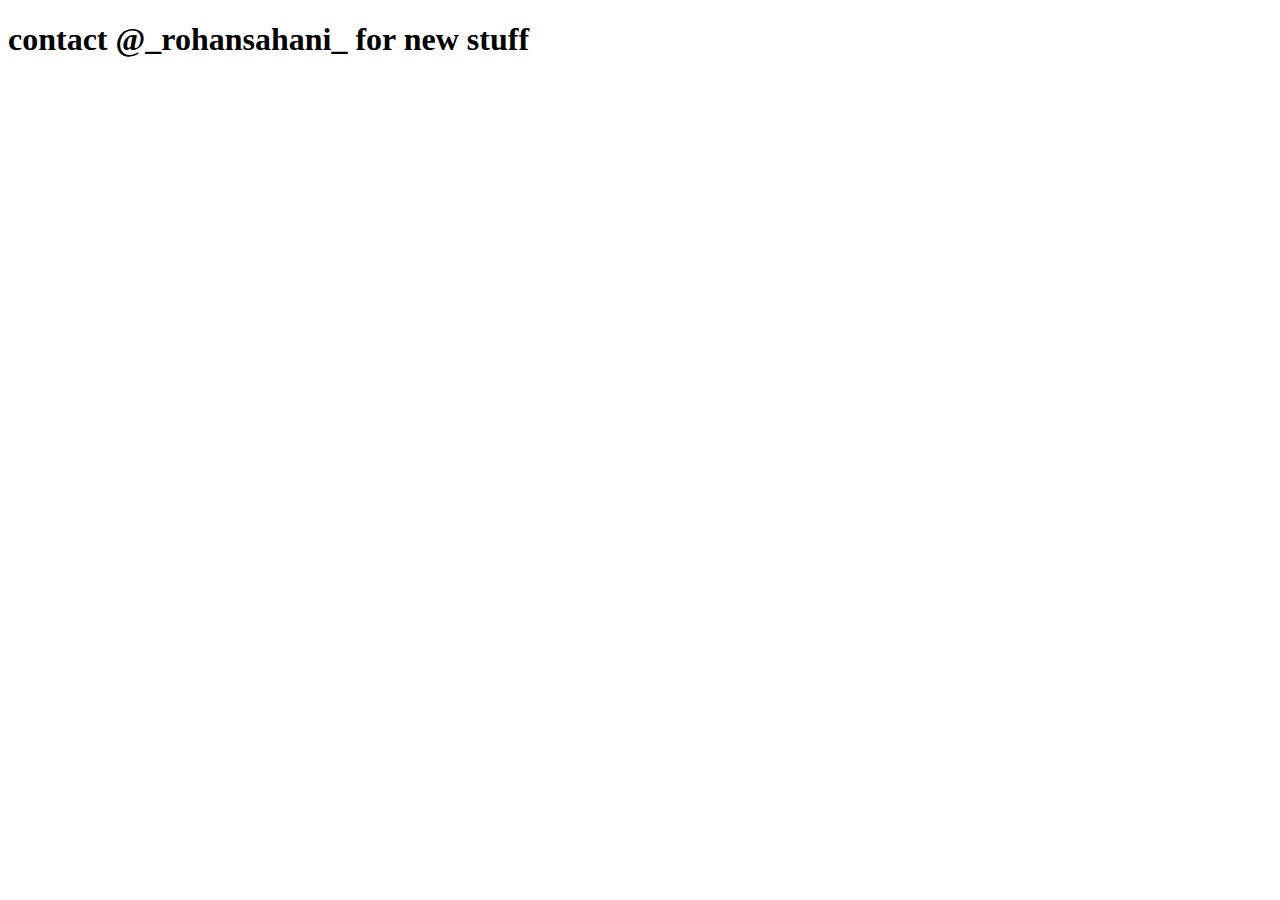
<file: index.html>
<!DOCTYPE html>
<html lang="en">
<head>
    <meta charset="UTF-8">
    <meta name="viewport" content="width=device-width, initial-scale=1.0">
    <title>please wait</title>
    
</head>
<body>
    <h1>contact @_rohansahani_ for new stuff</h1>
</body>
</html>
</file>
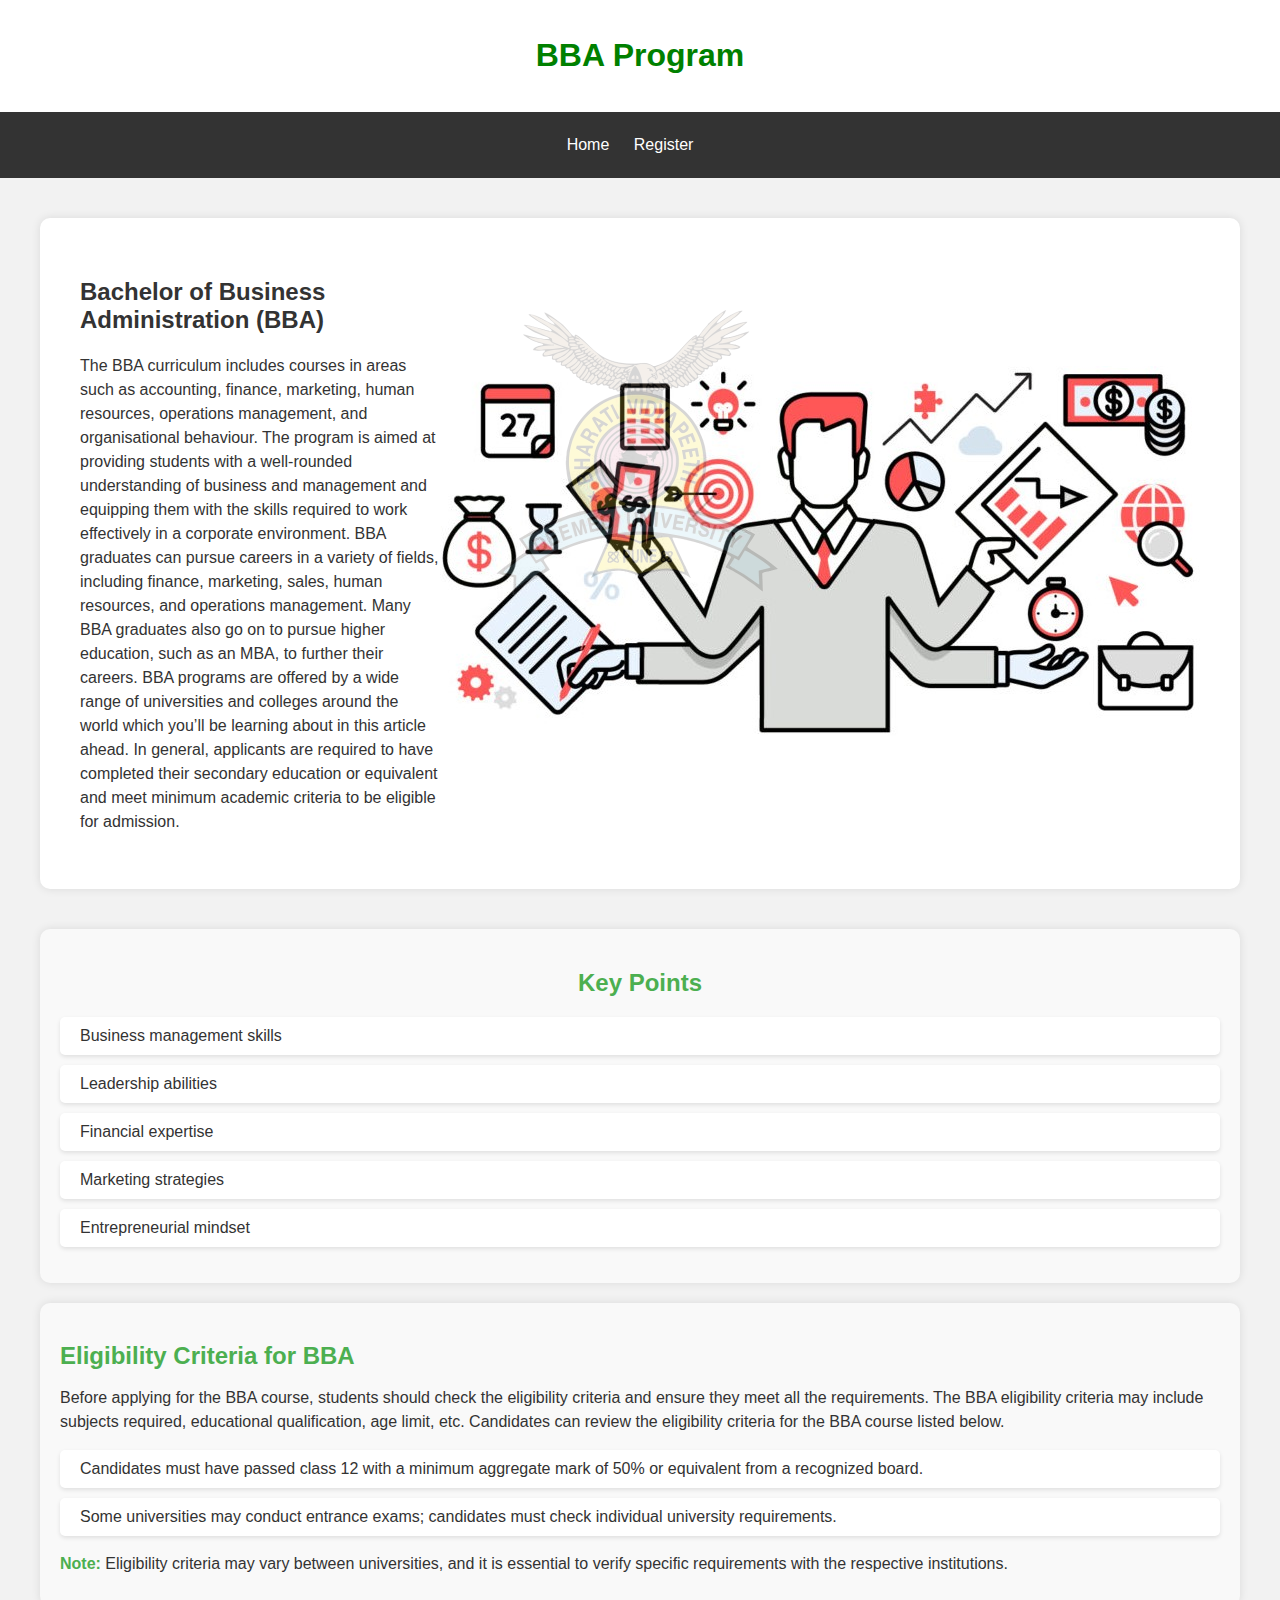
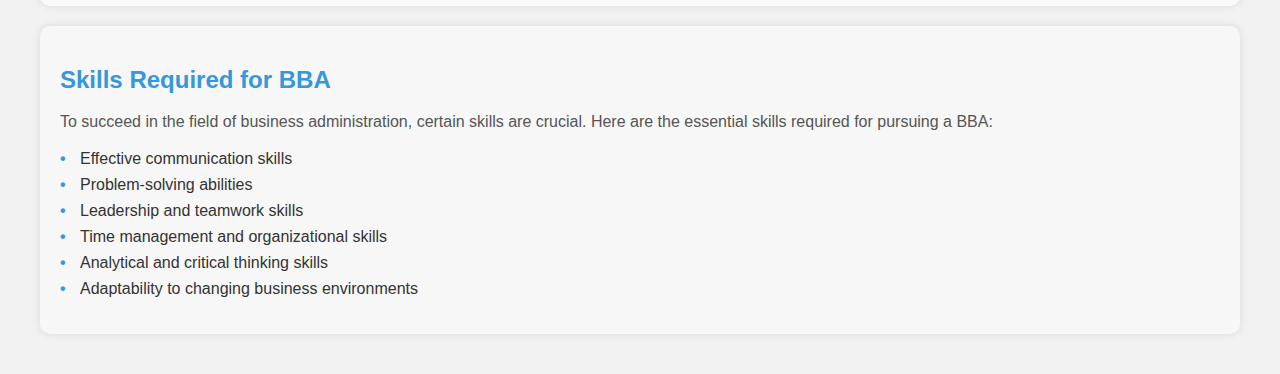
<file: bba.html>
<!DOCTYPE html>
<html lang="en">

<head>
    <meta charset="UTF-8">
    <meta name="viewport" content="width=device-width, initial-scale=1.0">
    <title>BCA Program</title>
    <link rel="stylesheet" href="styles.css"> <!-- Include your CSS file here if needed -->
    <style>
        /* CSS for watermark */
         .watermark {
            position: fixed;
            top: 50%;
            left: 50%;
            transform: translate(-50%, -50%);
            opacity: 0.2; /* Adjust the opacity of the watermark */
            pointer-events: none;
            width: 400px; /* Set the width of the watermark */
            height: auto; /* Maintain aspect ratio */
        }
    </style>
</head>

<body>
    <img src="College logo.png" alt="Watermark" class="watermark">
    <header>
        <h1>BBA Program</h1>
    </header>

    <nav>
        <ul>
            <li><a href="index.html">Home</a></li>
            <li><a href="register.html">Register</a></li>
        </ul>
    </nav>

    <main>
        <section id="bba-content">
            <div id="bba-info">
                <h2>Bachelor of Business Administration (BBA)</h2>
                <p>The BBA curriculum includes courses in areas such as accounting, finance, marketing, human resources, operations management, and organisational behaviour. The program is aimed at providing students with a well-rounded understanding of business and management and equipping them with the skills required to work effectively in a corporate environment.

                    BBA graduates can pursue careers in a variety of fields, including finance, marketing, sales, human resources, and operations management. Many BBA graduates also go on to pursue higher education, such as an MBA, to further their careers.
                    
                    BBA programs are offered by a wide range of universities and colleges around the world which you’ll be learning about in this article ahead. In general, applicants are required to have completed their secondary education or equivalent and meet minimum academic criteria to be eligible for admission.</p>
            </div>
            <div id="bba-image">
                <img src="bba-photo.jpg" alt="BCA Program Photo">
            </div>
        </section>
        <section id="key-points">
            <h2>Key Points</h2>
            <ul>
                <li>Business management skills</li>
                <li>Leadership abilities</li>
                <li>Financial expertise</li>
                <li>Marketing strategies</li>
                <li>Entrepreneurial mindset</li>
            </ul>
        </section>

        <section id="eligibility-criteria">
            <h2>Eligibility Criteria for BBA</h2>
            <p>Before applying for the BBA course, students should check the eligibility criteria and ensure they meet all the requirements. The BBA eligibility criteria may include subjects required, educational qualification, age limit, etc. Candidates can review the eligibility criteria for the BBA course listed below.</p>
            <ul>
                <li>Candidates must have passed class 12 with a minimum aggregate mark of 50% or equivalent from a recognized board.</li>
                <li>Some universities may conduct entrance exams; candidates must check individual university requirements.</li>
            </ul>
            <p><strong>Note:</strong> Eligibility criteria may vary between universities, and it is essential to verify specific requirements with the respective institutions.</p>
        </section>

        <section id="skills-required">
            <h2>Skills Required for BBA</h2>
            <p>To succeed in the field of business administration, certain skills are crucial. Here are the essential skills required for pursuing a BBA:</p>
            <ul>
                <li>Effective communication skills</li>
                <li>Problem-solving abilities</li>
                <li>Leadership and teamwork skills</li>
                <li>Time management and organizational skills</li>
                <li>Analytical and critical thinking skills</li>
                <li>Adaptability to changing business environments</li>
            </ul>
        </section>
    </main>
</body>
</html>
</file>
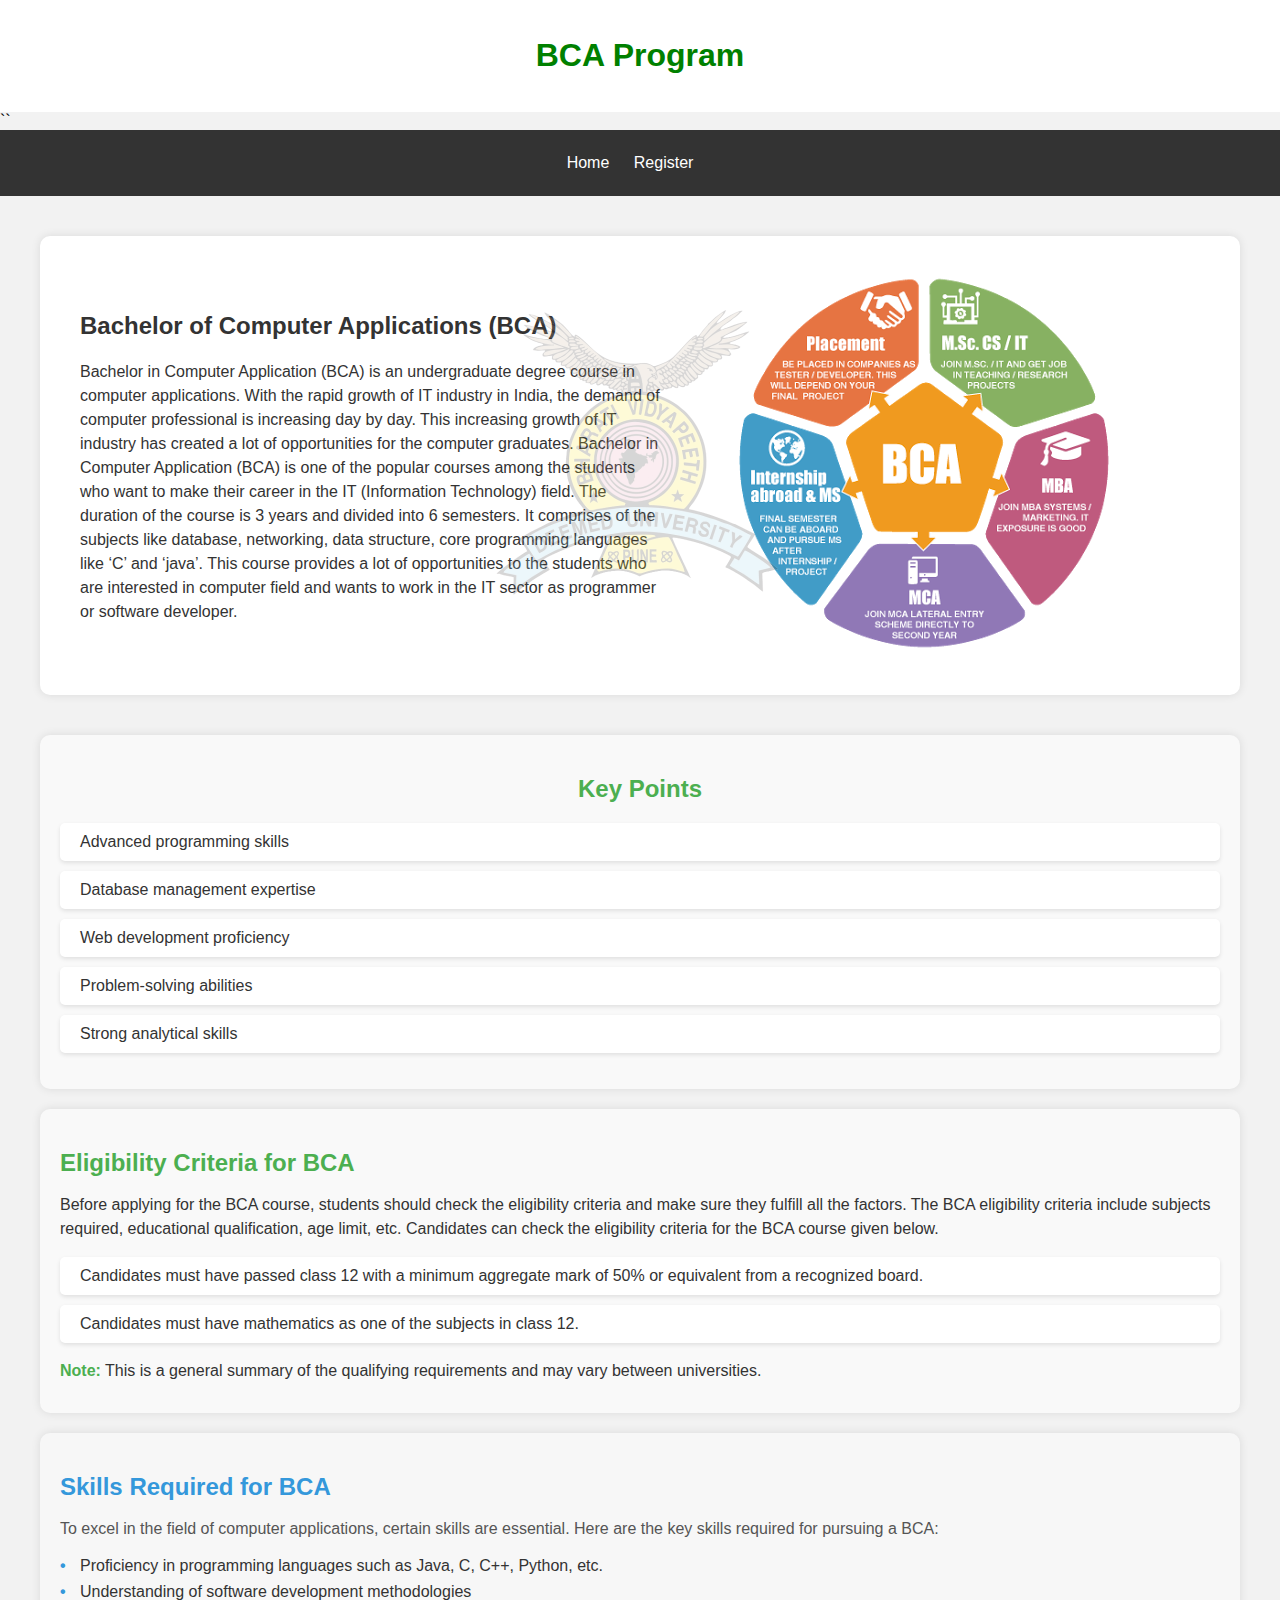
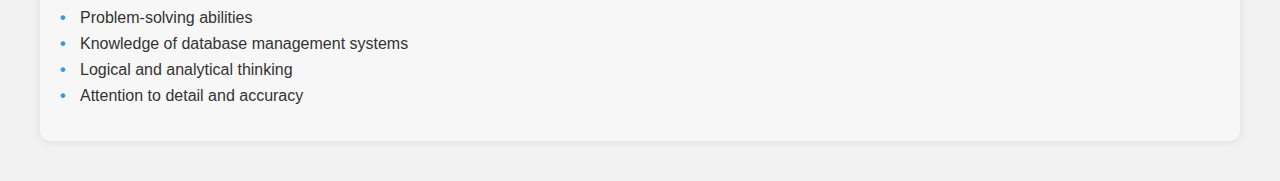
<file: bca.html>
<!DOCTYPE html>
<html lang="en">

<head>
    <meta charset="UTF-8">
    <meta name="viewport" content="width=device-width, initial-scale=1.0">
    <title>BCA Program</title>
    <link rel="stylesheet" href="styles.css"> <!-- Include your CSS file here if needed -->
    <style>
        /* CSS for watermark */
        .watermark {
            position: fixed;
            top: 50%;
            left: 50%;
            transform: translate(-50%, -50%);
            opacity: 0.2; /* Adjust the opacity of the watermark */
            pointer-events: none;
            width: 400px; /* Set the width of the watermark */
            height: auto; /* Maintain aspect ratio */
        }
    </style>
</head>

<body>
    <img src="College logo.png" alt="Watermark" class="watermark">
    <header>
        <h1>BCA Program</h1>
    </header>``

    <nav>
        <ul>
            <li><a href="index.html">Home</a></li>
            <li><a href="register.html">Register</a></li>
        </ul>
    </nav>

    <main>
        <section id="bca-content">
            <div id="bca-info">
                <h2>Bachelor of Computer Applications (BCA)</h2>
                <p>Bachelor in Computer Application (BCA) is an undergraduate degree course in computer applications. With the rapid growth of IT industry in India, the demand of computer professional is increasing day by day. This increasing growth of IT industry has created a lot of opportunities for the computer graduates.

                    Bachelor in Computer Application (BCA) is one of the popular courses among the students who want to make their career in the IT (Information Technology) field. The duration of the course is 3 years and divided into 6 semesters. It comprises of the subjects like database, networking, data structure, core programming languages like ‘C’ and ‘java’. This course provides a lot of opportunities to the students who are interested in computer field and wants to work in the IT sector as programmer or software developer.</p>
            </div>
            <div id="bca-image">
                <img src="bca-photo.png" alt="BCA Program Photo">
            </div>
            
        </section>
        <section id="key-points">
            <h2>Key Points</h2>
            <ul>
                <li>Advanced programming skills</li>
                <li>Database management expertise</li>
                <li>Web development proficiency</li>
                <li>Problem-solving abilities</li>
                <li>Strong analytical skills</li>
            </ul>
        </section>

        <section id="eligibility-criteria">
            <h2>Eligibility Criteria for BCA</h2>
            <p>Before applying for the BCA course, students should check the eligibility criteria and make sure they fulfill all the factors. The BCA eligibility criteria include subjects required, educational qualification, age limit, etc. Candidates can check the eligibility criteria for the BCA course given below.</p>
            <ul>
                <li>Candidates must have passed class 12 with a minimum aggregate mark of 50% or equivalent from a recognized board.</li>
                <li>Candidates must have mathematics as one of the subjects in class 12.</li>
            </ul>
            <p><strong>Note:</strong> This is a general summary of the qualifying requirements and may vary between universities.</p>
        </section>

    </section>

    <section id="skills-required">
        <h2>Skills Required for BCA</h2>
        <p>To excel in the field of computer applications, certain skills are essential. Here are the key skills required for pursuing a BCA:</p>
        <ul>
            <li>Proficiency in programming languages such as Java, C, C++, Python, etc.</li>
            <li>Understanding of software development methodologies</li>
            <li>Problem-solving abilities</li>
            <li>Knowledge of database management systems</li>
            <li>Logical and analytical thinking</li>
            <li>Attention to detail and accuracy</li>
        </ul>
    </section>

    </main>
</body>
</html>
</file>
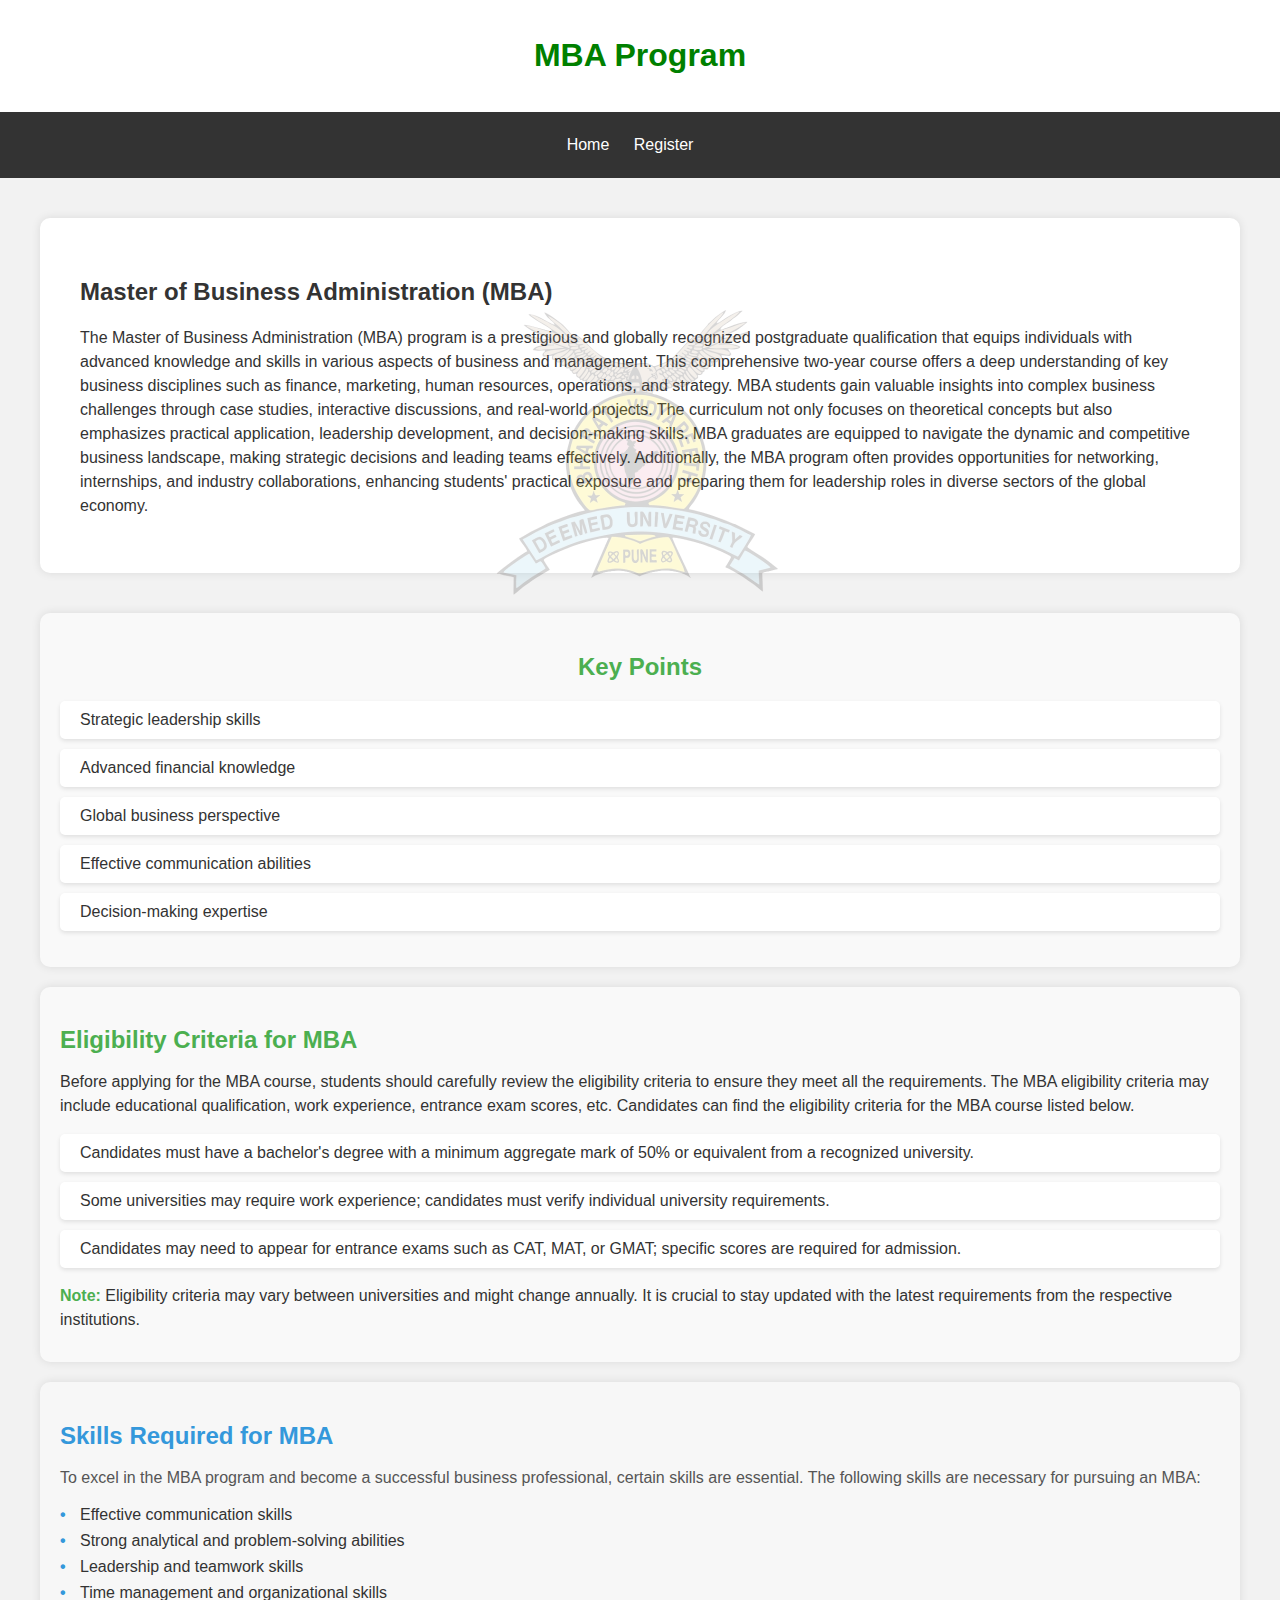
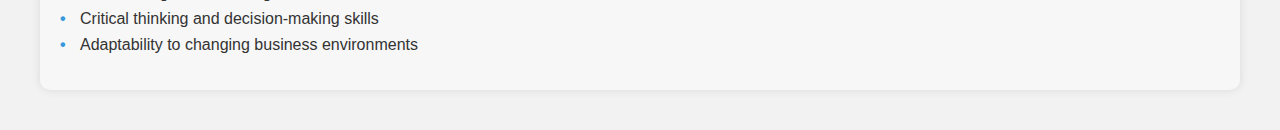
<file: mba.html>
<!DOCTYPE html>
<html lang="en">

<head>
    <style>
        /* CSS for watermark */
        .watermark {
            position: fixed;
            top: 50%;
            left: 50%;
            transform: translate(-50%, -50%);
            opacity: 0.2; /* Adjust the opacity of the watermark */
            pointer-events: none;
            width: 400px; /* Set the width of the watermark */
            height: auto; /* Maintain aspect ratio */
        }
    </style>
    <meta charset="UTF-8">
    <meta name="viewport" content="width=device-width, initial-scale=1.0">
    <title>BCA Program</title>
    <link rel="stylesheet" href="styles.css"> <!-- Include your CSS file here if needed -->
</head>

<body>
    <img src="College logo.png" alt="Watermark" class="watermark">
    <header>
        <h1>MBA Program</h1>
    </header>

    <nav>
        <ul>
            <li><a href="index.html">Home</a></li>
            <li><a href="register.html">Register</a></li>
        </ul>
    </nav>

    <main>
        <section>
            <h2>Master of Business Administration (MBA)</h2>
            <p>The Master of Business Administration (MBA) program is a prestigious and globally recognized postgraduate qualification that equips individuals with advanced knowledge and skills in various aspects of business and management. This comprehensive two-year course offers a deep understanding of key business disciplines such as finance, marketing, human resources, operations, and strategy. MBA students gain valuable insights into complex business challenges through case studies, interactive discussions, and real-world projects. The curriculum not only focuses on theoretical concepts but also emphasizes practical application, leadership development, and decision-making skills. MBA graduates are equipped to navigate the dynamic and competitive business landscape, making strategic decisions and leading teams effectively. Additionally, the MBA program often provides opportunities for networking, internships, and industry collaborations, enhancing students' practical exposure and preparing them for leadership roles in diverse sectors of the global economy.</p>
        </section>
        <section id="key-points">
            <h2>Key Points</h2>
            <ul>
                <li>Strategic leadership skills</li>
                <li>Advanced financial knowledge</li>
                <li>Global business perspective</li>
                <li>Effective communication abilities</li>
                <li>Decision-making expertise</li>
            </ul>
        </section>

        <section id="eligibility-criteria">
            <h2>Eligibility Criteria for MBA</h2>
            <p>Before applying for the MBA course, students should carefully review the eligibility criteria to ensure they meet all the requirements. The MBA eligibility criteria may include educational qualification, work experience, entrance exam scores, etc. Candidates can find the eligibility criteria for the MBA course listed below.</p>
            <ul>
                <li>Candidates must have a bachelor's degree with a minimum aggregate mark of 50% or equivalent from a recognized university.</li>
                <li>Some universities may require work experience; candidates must verify individual university requirements.</li>
                <li>Candidates may need to appear for entrance exams such as CAT, MAT, or GMAT; specific scores are required for admission.</li>
            </ul>
            <p><strong>Note:</strong> Eligibility criteria may vary between universities and might change annually. It is crucial to stay updated with the latest requirements from the respective institutions.</p>
        </section>

        <section id="skills-required">
            <h2>Skills Required for MBA</h2>
            <p>To excel in the MBA program and become a successful business professional, certain skills are essential. The following skills are necessary for pursuing an MBA:</p>
            <ul>
                <li>Effective communication skills</li>
                <li>Strong analytical and problem-solving abilities</li>
                <li>Leadership and teamwork skills</li>
                <li>Time management and organizational skills</li>
                <li>Critical thinking and decision-making skills</li>
                <li>Adaptability to changing business environments</li>
            </ul>
        </section>
    </main>
</body>

</html>
</file>
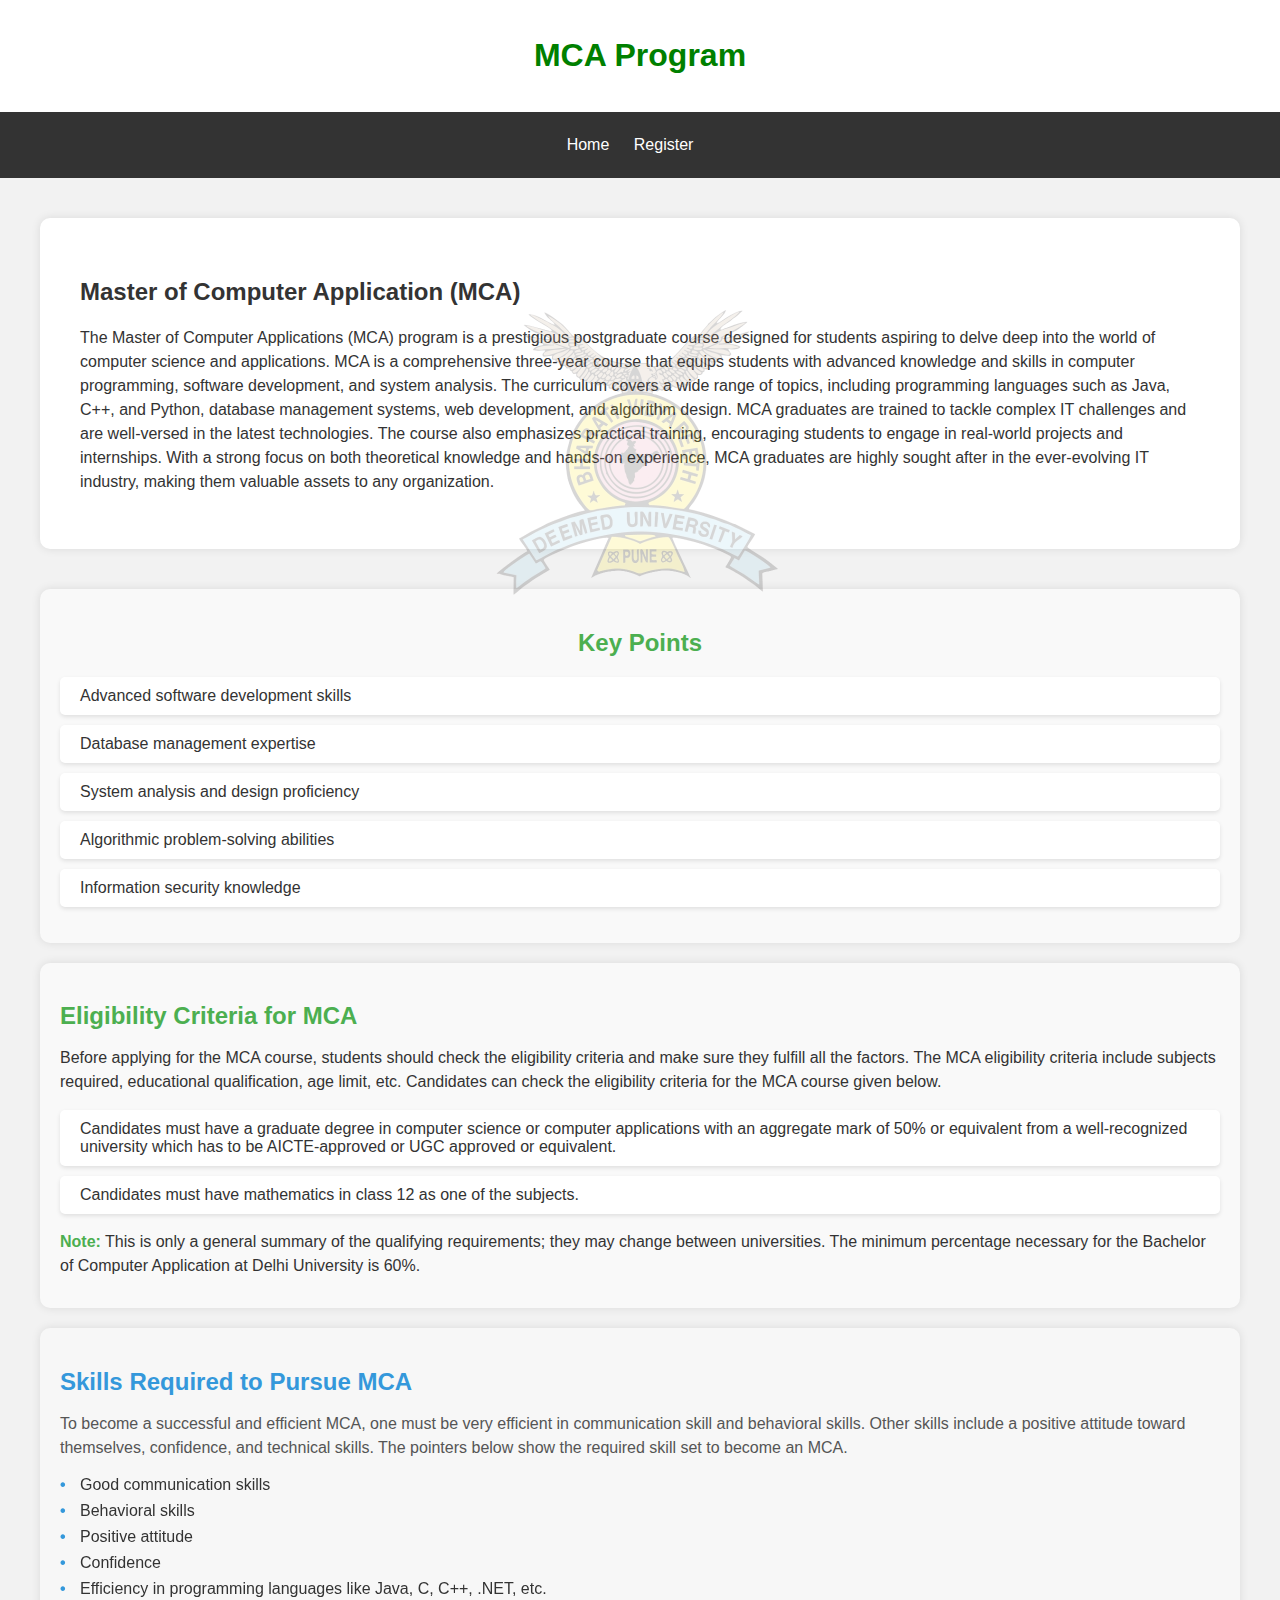
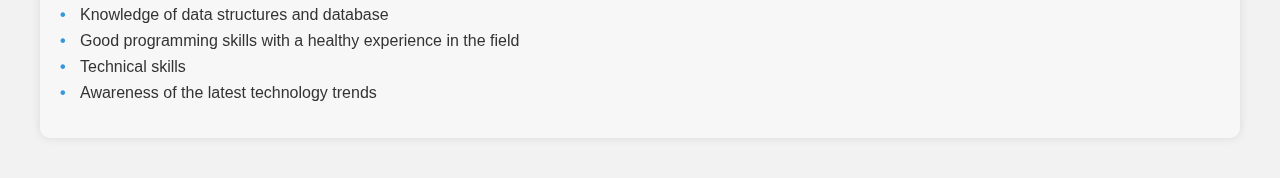
<file: mca.html>
<!DOCTYPE html>
<html lang="en">

<head>
    <style>
        /* CSS for watermark */
        .watermark {
            position: fixed;
            top: 50%;
            left: 50%;
            transform: translate(-50%, -50%);
            opacity: 0.2; /* Adjust the opacity of the watermark */
            pointer-events: none;
            width: 400px; /* Set the width of the watermark */
            height: auto; /* Maintain aspect ratio */
        }
    </style>
    <meta charset="UTF-8">
    <meta name="viewport" content="width=device-width, initial-scale=1.0">
    <title>BCA Program</title>
    <link rel="stylesheet" href="styles.css"> <!-- Include your CSS file here if needed -->
</head>

<body>
    <img src="College logo.png" alt="Watermark" class="watermark">
    <header>
        <h1>MCA Program</h1>
    </header>

    <nav>
        <ul>
            <li><a href="index.html">Home</a></li>
            <li><a href="register.html">Register</a></li>
        </ul>
    </nav>

    <main>
        <section>
            <h2>Master of Computer Application (MCA)</h2>
            <p>The Master of Computer Applications (MCA) program is a prestigious postgraduate course designed for students aspiring to delve deep into the world of computer science and applications. MCA is a comprehensive three-year course that equips students with advanced knowledge and skills in computer programming, software development, and system analysis. The curriculum covers a wide range of topics, including programming languages such as Java, C++, and Python, database management systems, web development, and algorithm design. MCA graduates are trained to tackle complex IT challenges and are well-versed in the latest technologies. The course also emphasizes practical training, encouraging students to engage in real-world projects and internships. With a strong focus on both theoretical knowledge and hands-on experience, MCA graduates are highly sought after in the ever-evolving IT industry, making them valuable assets to any organization.</p>
        </section>

        <section id="key-points">
            <h2>Key Points</h2>
            <ul>
                <li>Advanced software development skills</li>
                <li>Database management expertise</li>
                <li>System analysis and design proficiency</li>
                <li>Algorithmic problem-solving abilities</li>
                <li>Information security knowledge</li>
            </ul>
        </section>

        <section id="eligibility-criteria">
            <h2>Eligibility Criteria for MCA</h2>
            <p>Before applying for the MCA course, students should check the eligibility criteria and make sure they fulfill all the factors. The MCA eligibility criteria include subjects required, educational qualification, age limit, etc. Candidates can check the eligibility criteria for the MCA course given below.</p>
            <ul>
                <li>Candidates must have a graduate degree in computer science or computer applications with an aggregate mark of 50% or equivalent from a well-recognized university which has to be AICTE-approved or UGC approved or equivalent.</li>
                <li>Candidates must have mathematics in class 12 as one of the subjects.</li>
            </ul>
            <p><strong>Note:</strong> This is only a general summary of the qualifying requirements; they may change between universities. The minimum percentage necessary for the Bachelor of Computer Application at Delhi University is 60%.</p>
        </section>

        <section id="skills-required">
            <h2>Skills Required to Pursue MCA</h2>
            <p>To become a successful and efficient MCA, one must be very efficient in communication skill and behavioral skills. Other skills include a positive attitude toward themselves, confidence, and technical skills. The pointers below show the required skill set to become an MCA.</p>
            <ul>
                <li>Good communication skills</li>
                <li>Behavioral skills</li>
                <li>Positive attitude</li>
                <li>Confidence</li>
                <li>Efficiency in programming languages like Java, C, C++, .NET, etc.</li>
                <li>Knowledge of data structures and database</li>
                <li>Good programming skills with a healthy experience in the field</li>
                <li>Technical skills</li>
                <li>Awareness of the latest technology trends</li>
            </ul>
        </section>
    </main>
</body>

</html>
</file>
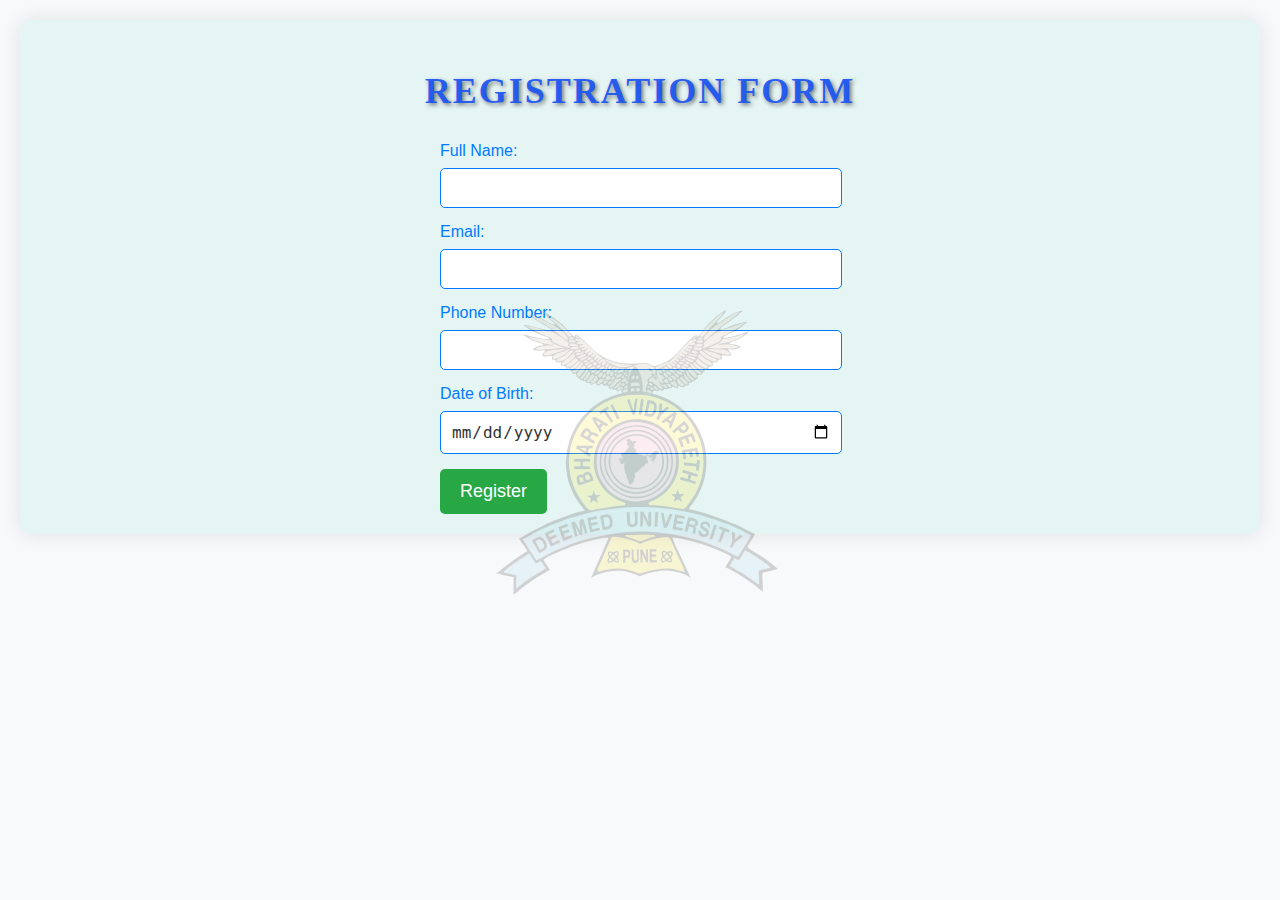
<file: register.html>
<!DOCTYPE html>
<html lang="en">
<head>
    <style>
        /* Form styles with background color */
#registration-form {
    background-color:rgb(229, 245, 243); /* Choose your desired background color */
    padding: 20px;
    border-radius: 10px;
}

        /* CSS for watermark */
        .watermark {
            position: fixed;
            top: 50%;
            left: 50%;
            transform: translate(-50%, -50%);
            opacity: 0.2; /* Adjust the opacity of the watermark */
            pointer-events: none;
            width: 400px; /* Set the width of the watermark */
            height: auto; /* Maintain aspect ratio */
        }
        /* General styles */
body {
    font-family: 'Arial', sans-serif;
    margin: 0;
    padding: 0;
    background-color: #f8f9fa;
    color: #333;
}

/* Section styles */
section {
    background-color: #ffffff;
    padding: 40px;
    margin: 20px;
    border-radius: 10px;
    box-shadow: 0 0 20px rgba(0, 0, 0, 0.1);
}

/* Heading styles */
h2 {
    color: #007bff;
    text-align: center;
}

/* Form styles */
form {
    max-width: 400px;
    margin: 0 auto;
}

label {
    display: block;
    margin-bottom: 8px;
    color: #007bff;
}

input[type="text"],
input[type="email"],
input[type="tel"],
input[type="date"] {
    width: calc(100% - 20px);
    padding: 10px;
    margin-bottom: 15px;
    border: 1px solid #007bff;
    border-radius: 5px;
    font-size: 16px;
    color: #333;
}

input[type="text"]:focus,
input[type="email"]:focus,
input[type="tel"]:focus,
input[type="date"]:focus {
    border-color: #0056b3;
    box-shadow: 0 0 10px rgba(0, 123, 255, 0.5);
}

input[type="submit"] {
    background-color: #28a745;
    color: white;
    border: none;
    border-radius: 5px;
    padding: 12px 20px;
    cursor: pointer;
    font-size: 18px;
    transition: background-color 0.3s ease;
}

input[type="submit"]:hover {
    background-color: #218838;
}

/* Image styles */
#registration-image img {
    display: block;
    margin: 0 auto;
    margin-top: 20px;
    max-width: 100%;
    height: auto;
}
/* Fancy text style for h2 tag */
#registration-form h2 {
    font-family: 'fantasy'; /* Replace 'Cursive Font' with the desired font-family name */
    font-size: 36px; /* Adjust the font size */
    color: #1e57f3f3; /* Custom color for the text */
    text-shadow: 2px 2px 4px rgba(0, 0, 0, 0.5); /* Add a subtle shadow effect */
    text-transform: uppercase; /* Convert text to uppercase */
    letter-spacing: 2px; /* Adjust letter spacing */
    text-align: center; /* Center the text */
}

    

    </style>

    <meta charset="UTF-8">
    <meta name="viewport" content="width=device-width, initial-scale=1.0">
    <title>Document</title>
</head>
<body>
    <img src="College logo.png" alt="Watermark" class="watermark">
    

    <section id="registration-form">
        
        <h2>REGISTRATION FORM</h2>
        <form>
            <label for="name">Full Name:</label>
            <input type="text" id="name" name="name" required><br>

            <label for="email">Email:</label>
            <input type="email" id="email" name="email" required><br>

            <label for="phone">Phone Number:</label>
            <input type="tel" id="phone" name="phone" required><br>

            <label for="dob">Date of Birth:</label>
            <input type="date" id="dob" name="dob" required><br>

            <input type="submit" value="Register">
        </form>
        
    </section>
</body>
</html>
</file>
<file: styles.css>
.overlay {
    position: absolute;
    top: 0;
    left: 0;
    width: 100%;
    height: 100%;
    background-color: rgba(0, 0, 0, 0.7); /* Adjust the last value (0.3) to change the opacity of the overlay */
}

.content {
    z-index: 1; /* Ensures content is above the overlay */
    text-align: center;
    position: relative; /* Added position:relative to contain the logo position */
}

.logo {
    position: fixed;
    top: 0;
    left: 0;
    width: 150px; /* Set the width of the logo as per your design */
    height: auto; /* Automatically adjust the height to maintain aspect ratio */
}

/* ... Previous CSS code ... */

.navigation {
    position: fixed;
    top: 0;
    right: 0;
    margin: 20px;
}

.navigation ul {
    list-style: none;
}

.navigation li {
    display: inline;
    margin-right: 20px;
}

.navigation a {
    text-decoration: none;
    color: #ffffff;
    font-weight: bold;
    font-size: 18px;
}

/* ... Rest of your styles ... */

/* ... Previous CSS code ... */

.dropdown {
    position: relative;
    display: inline-block;
}

.dropdown-content {
    display: none;
    position: absolute;
    background-color: rgba(51, 51, 51, 0.8); /* Background color with transparency (adjust the alpha value to set transparency) */
    min-width: 160px;
    z-index: 1;
}

.dropdown:hover .dropdown-content {
    display: block;
}

.dropdown-content a {
    color: #ffffff;
    padding: 12px 16px;
    text-decoration: none;
    display: block;
    background-color: transparent; /* Set the background of options to transparent */
}

.dropdown-content a:hover {
    background-color: #555;
}

/* ... Rest of your styles ... */
















body {
    font-family: Arial, sans-serif;
    margin: 0;
    padding: 0;
}

nav {
    background-color: #333;
    color: green;
    text-align: center;
    padding: 0.5rem;
}

nav ul {
    list-style: none;
    padding: 0;
}

nav ul li {
    display: inline;
    margin-right: 20px;
}

nav ul li a {
    text-decoration: none;
    color: white;
}

main {
    padding: 20px;
}

#bca, #bba, #mca, #mba {
    background-color:green;
    margin: 10px;
    border-radius: 5px;
}

#bca h2, #bba h2, #mca h2, #mba h2 {
    color: #4CAF50;
}


header img {
    display: block;
    margin: 0 auto; /* This centers the image horizontally */
}
body {
    font-family: Arial, sans-serif;
    margin: 0;
    padding: 0;
}

nav {
    background-color: #333;
    color:greenyellow;
    text-align: center;
    padding: 0.5rem;
}

nav ul {
    list-style: none;
    padding: 0;
}

nav ul li {
    display: inline;
    margin-right: 20px;
}

nav ul li a {
    text-decoration: none;
    color: white;
}

main {
    padding: 20px;
}

#bca-content {
    display: flex;
    align-items: left;
}

#bca-image {
    margin-right: 20px; /* Add some space between the image and text */
}

#bca-info {
    max-width: 600px; /* Limit the width of the information for better readability */
}
body {
    font-family: Arial, sans-serif;
    margin: 0;
    padding: 0;
}

header {
    background-color: white;
    color: green;
    text-align: center;
    padding: 1rem;
}

nav {
    background-color: #333;
    color: white;
    text-align: center;
    padding: 0.5rem;
}

nav ul {
    list-style: none;
    padding: 0;
}

nav ul li {
    display: inline;
    margin-right: 20px;
}

nav ul li a {
    text-decoration: none;
    color: white;
}

main {
    padding: 20px;
}

#bca-content {
    display: flex;
    align-items: center;
}

#bca-info {
    max-width: 600px; /* Limit the width of the information for better readability */
}

#bca-image {
    flex: 1;
    text-align: right;
}


#bba-content {
    display: flex;
    align-items: center;
}

#bba-info {
    max-width: 1000px; /* Limit the width of the information for better readability */
}

#bba-image {
    flex: 1;
    text-align: right;
}
/* Add this CSS to your styles.css file */

#key-points {
    margin-top: 40px;
    background-color: #f9f9f9;
    padding: 20px;
    border-radius: 10px;
}

#key-points h2 {
    color: #4CAF50;
    text-align: center;
}

#key-points ul {
    list-style: none;
    padding: 0;
}

#key-points ul li {
    background-color: #ffffff;
    color: #333;
    border-radius: 5px;
    margin-bottom: 10px;
    padding: 10px 20px;
    box-shadow: 0 2px 4px rgba(0, 0, 0, 0.1);
}

#key-points ul li:last-child {
    margin-bottom: 0;
}
/* Add this CSS to your styles.css file */

#eligibility-criteria {
    background-color: #f9f9f9;
    padding: 20px;
    border-radius: 10px;
    margin-top: 20px;
}

#eligibility-criteria h2 {
    color: #4CAF50;
    font-size: 24px;
    margin-bottom: 10px;
}

#eligibility-criteria ul {
    list-style: none;
    padding: 0;
    margin-bottom: 10px;
}

#eligibility-criteria ul li {
    background-color: #ffffff;
    color: #333;
    border-radius: 5px;
    margin-bottom: 10px;
    padding: 10px 20px;
    box-shadow: 0 2px 4px rgba(0, 0, 0, 0.1);
}

#eligibility-criteria p {
    margin-bottom: 10px;
}

#eligibility-criteria strong {
    color: #4CAF50;
}
/* Add this CSS to your styles.css file */

#skills-required {
    background-color: #f7f7f7;
    padding: 20px;
    border-radius: 10px;
    margin-top: 20px;
    box-shadow: 0 0 10px rgba(0, 0, 0, 0.1);
}

#skills-required h2 {
    color: #3498db;
    font-size: 24px;
    margin-bottom: 10px;
}

#skills-required p {
    margin-bottom: 15px;
    color: #555;
}

#skills-required ul {
    list-style: none;
    padding: 0;
}

#skills-required ul li {
    color: #333;
    margin-bottom: 8px;
    position: relative;
    padding-left: 20px;
}

#skills-required ul li:before {
    content: '\2022'; /* Bullet point */
    color: #3498db;
    font-weight: bold;
    position: absolute;
    left: 0;
}
/* Add this CSS to your styles.css file */

/* Style for paragraphs */
p {
    font-family: Arial, Helvetica, sans-serif; /* Choose your preferred font-family */
    font-size: 16px;
    line-height: 1.5; /* Adjust line spacing as needed */
    color: #333; /* Text color */
    margin-bottom: 15px;
    text-align: left; /* Adjust text alignment as needed (e.g., left, center, right) */
}

/* General styles */
body {
    font-family: Arial, sans-serif;
    margin: 0;
    padding: 0;
    background-color: #f2f2f2;
}

/* Section styles */
section {
    background-color: #fff;
    padding: 40px;
    margin: 20px;
    border-radius: 10px;
    box-shadow: 0 0 10px rgba(0, 0, 0, 0.1);
}

/* Heading styles */
h2 {
    color: #333;
}

/* Form styles */
form {
    max-width: 400px;
    margin: 0 auto;
}

label {
    display: block;
    margin-bottom: 8px;
    color: #333;
}

input[type="text"],
input[type="email"],
input[type="tel"],
input[type="date"] {
    width: calc(100% - 20px);
    padding: 10px;
    margin-bottom: 15px;
    border: 1px solid #ccc;
    border-radius: 5px;
    font-size: 16px;
}

input[type="submit"] {
    background-color: #4caf50;
    color: white;
    border: none;
    border-radius: 5px;
    padding: 12px 20px;
    cursor: pointer;
    font-size: 18px;
    transition: background-color 0.3s ease;
}

input[type="submit"]:hover {
    background-color: #45a049;
}
</file>
